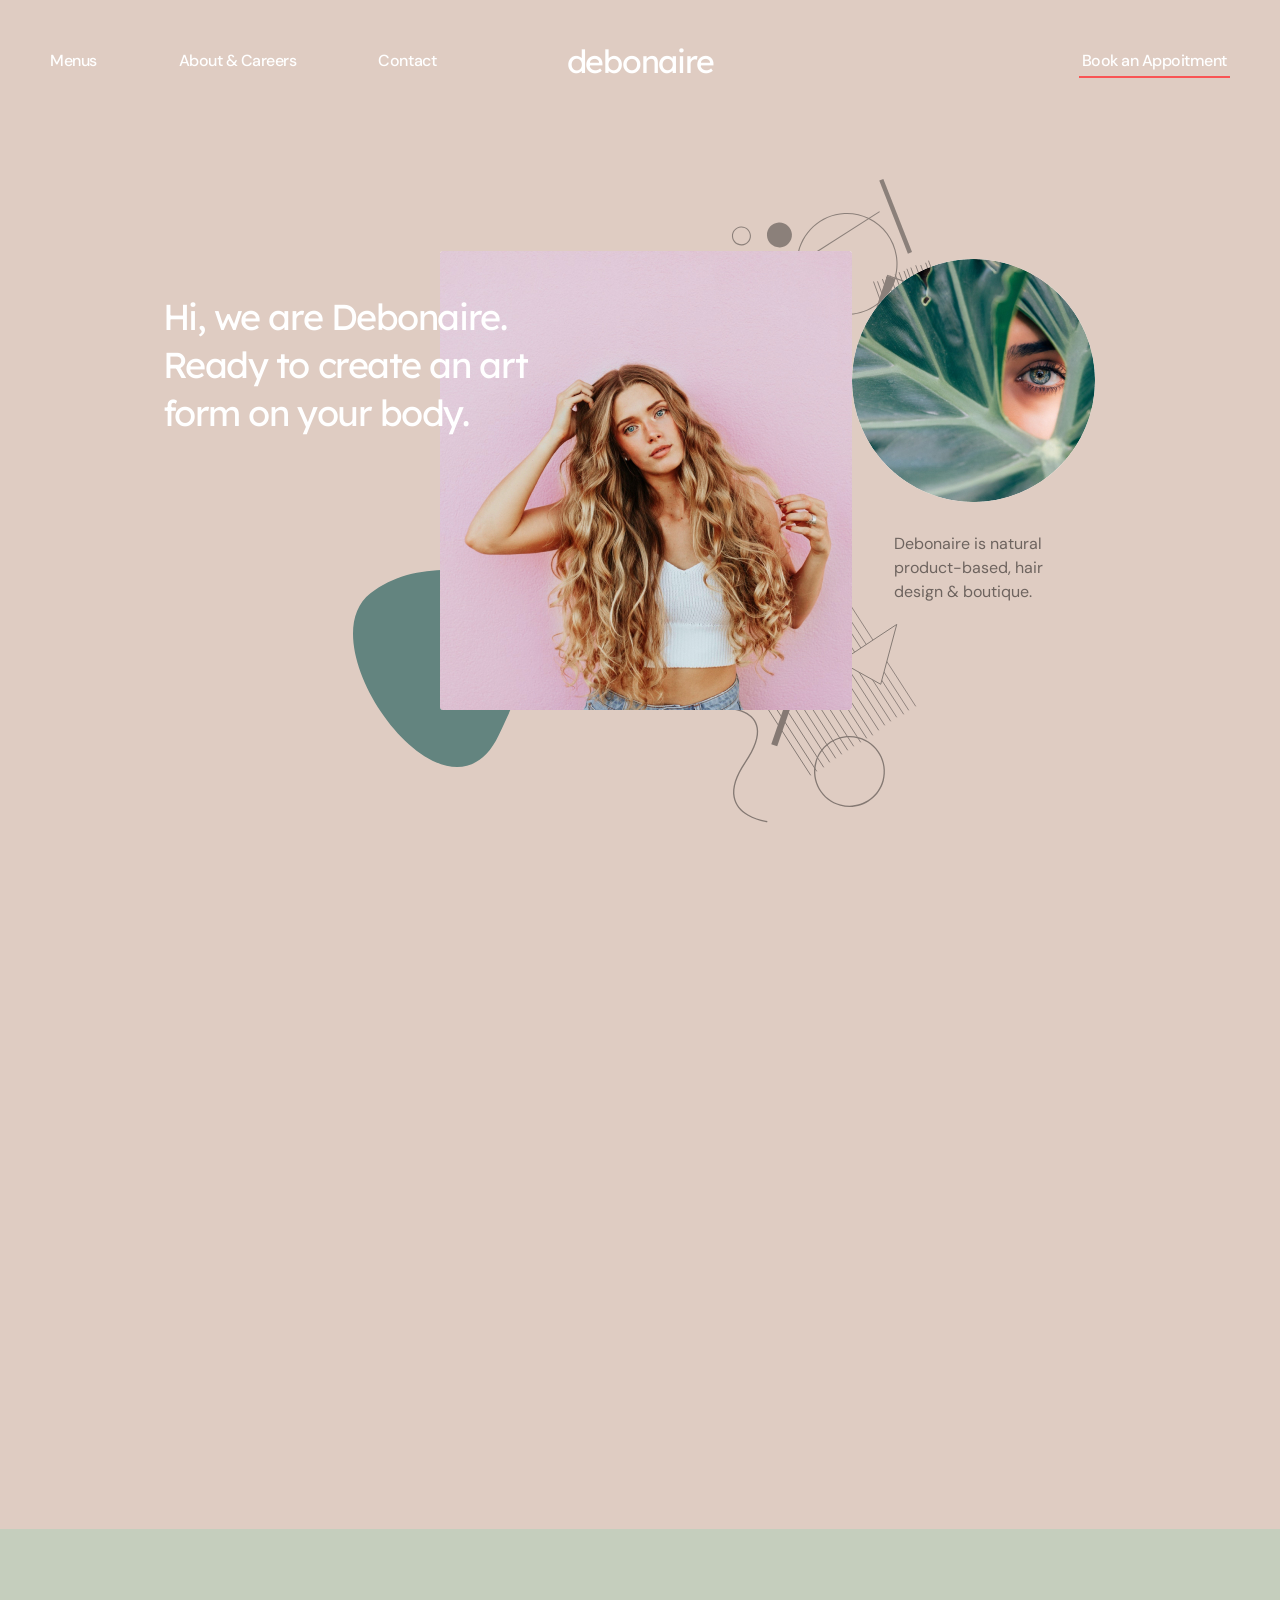
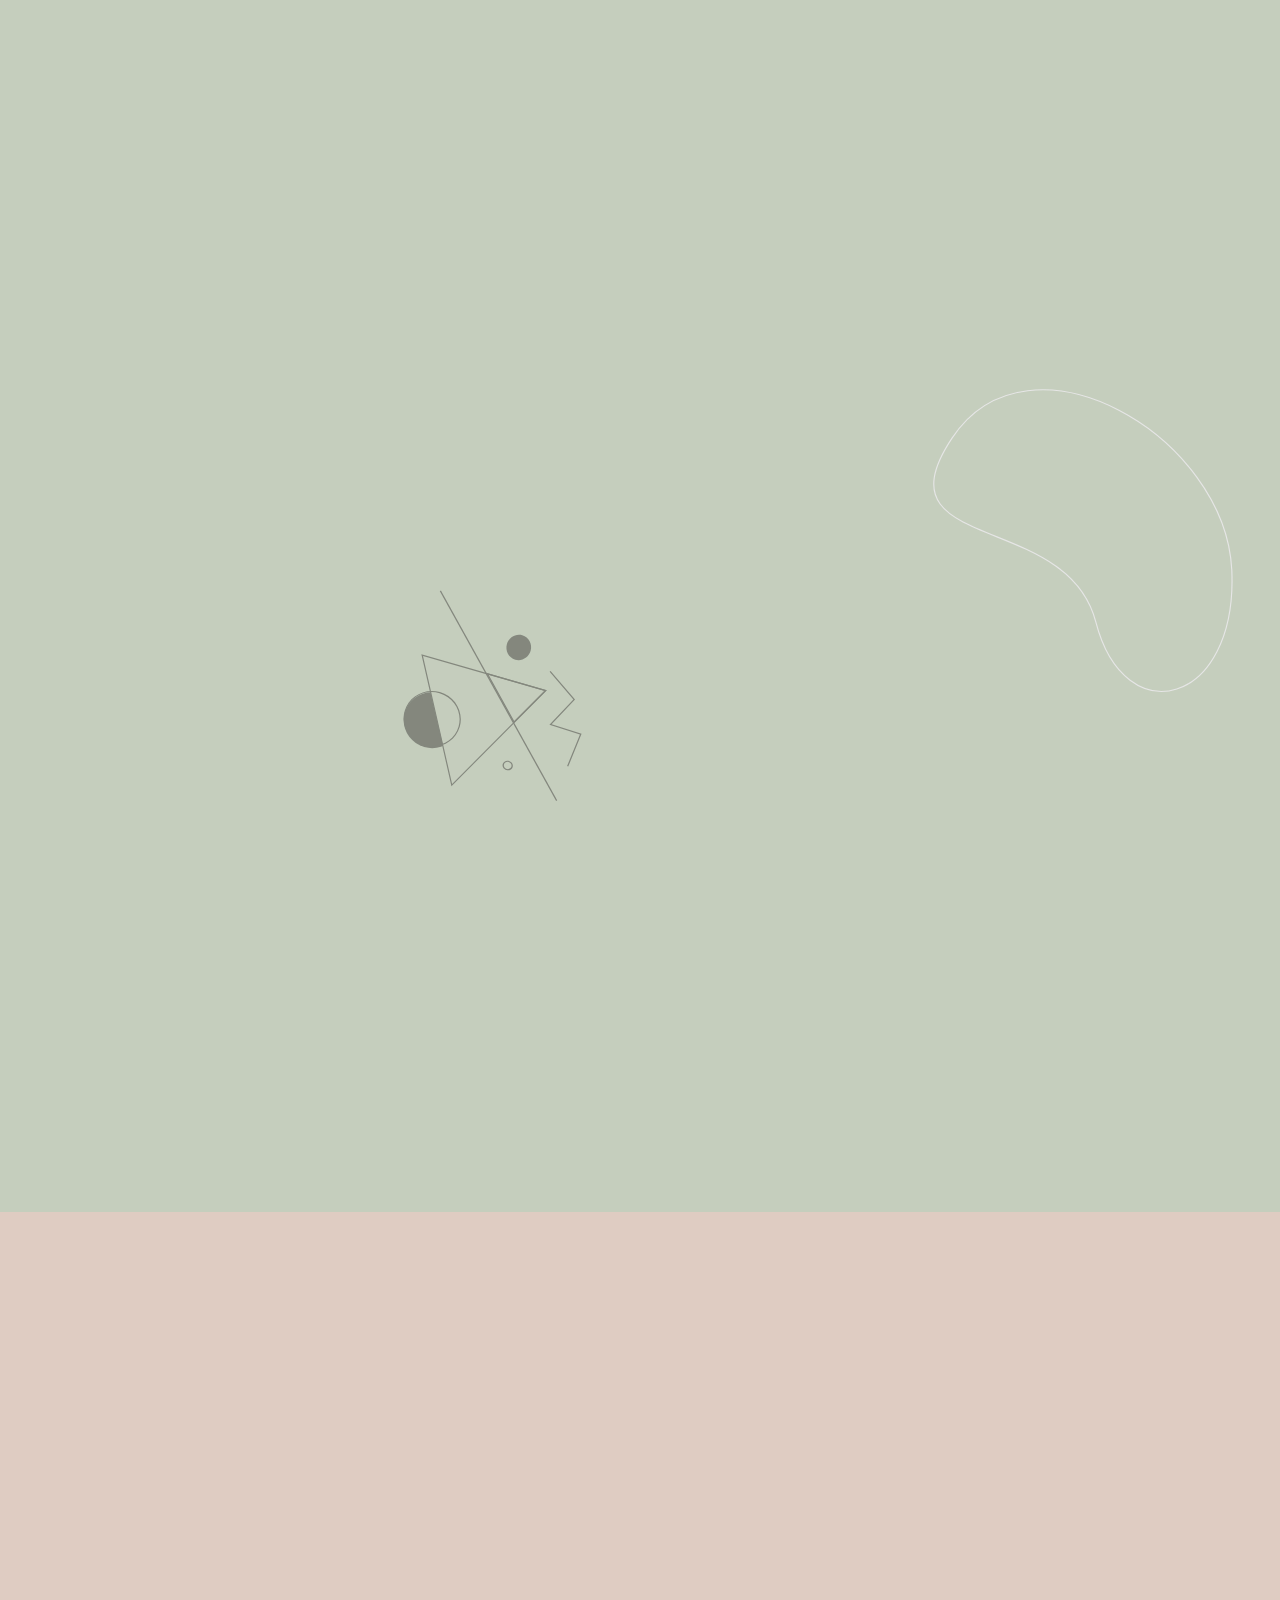
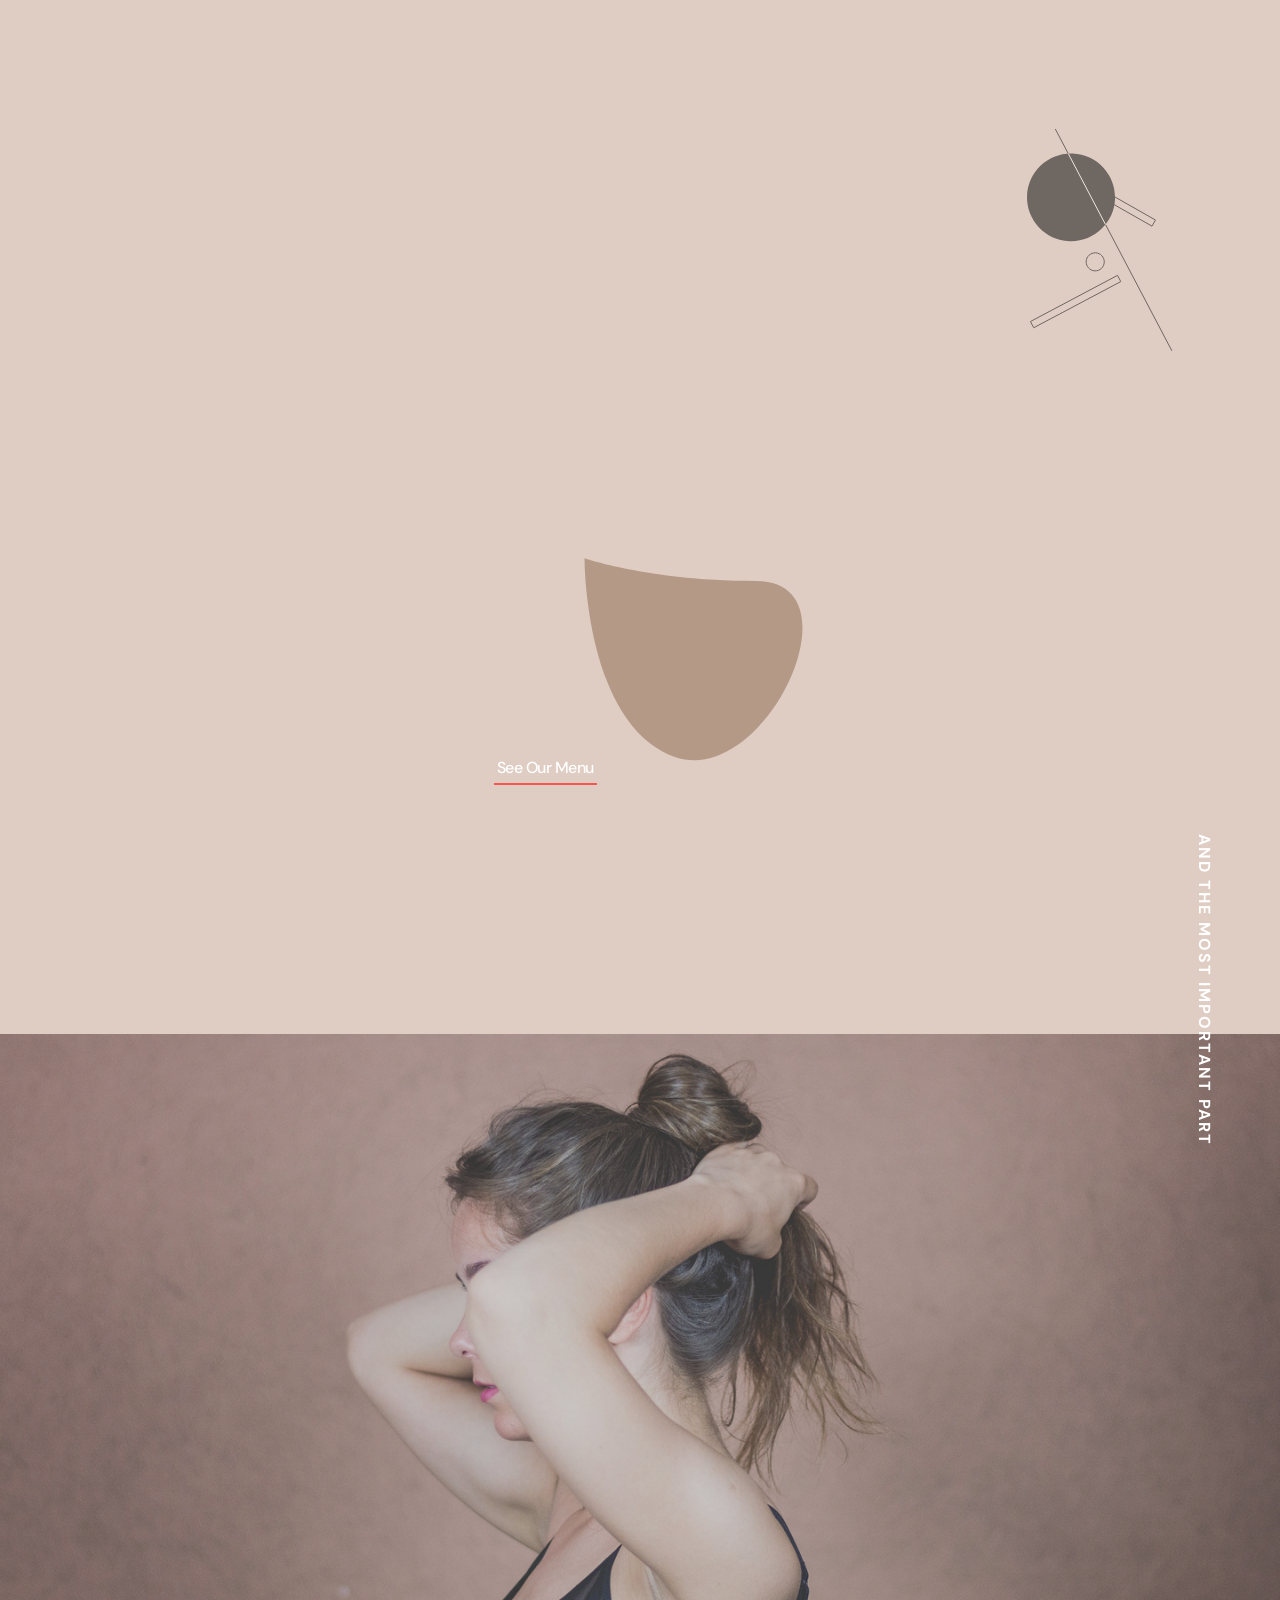
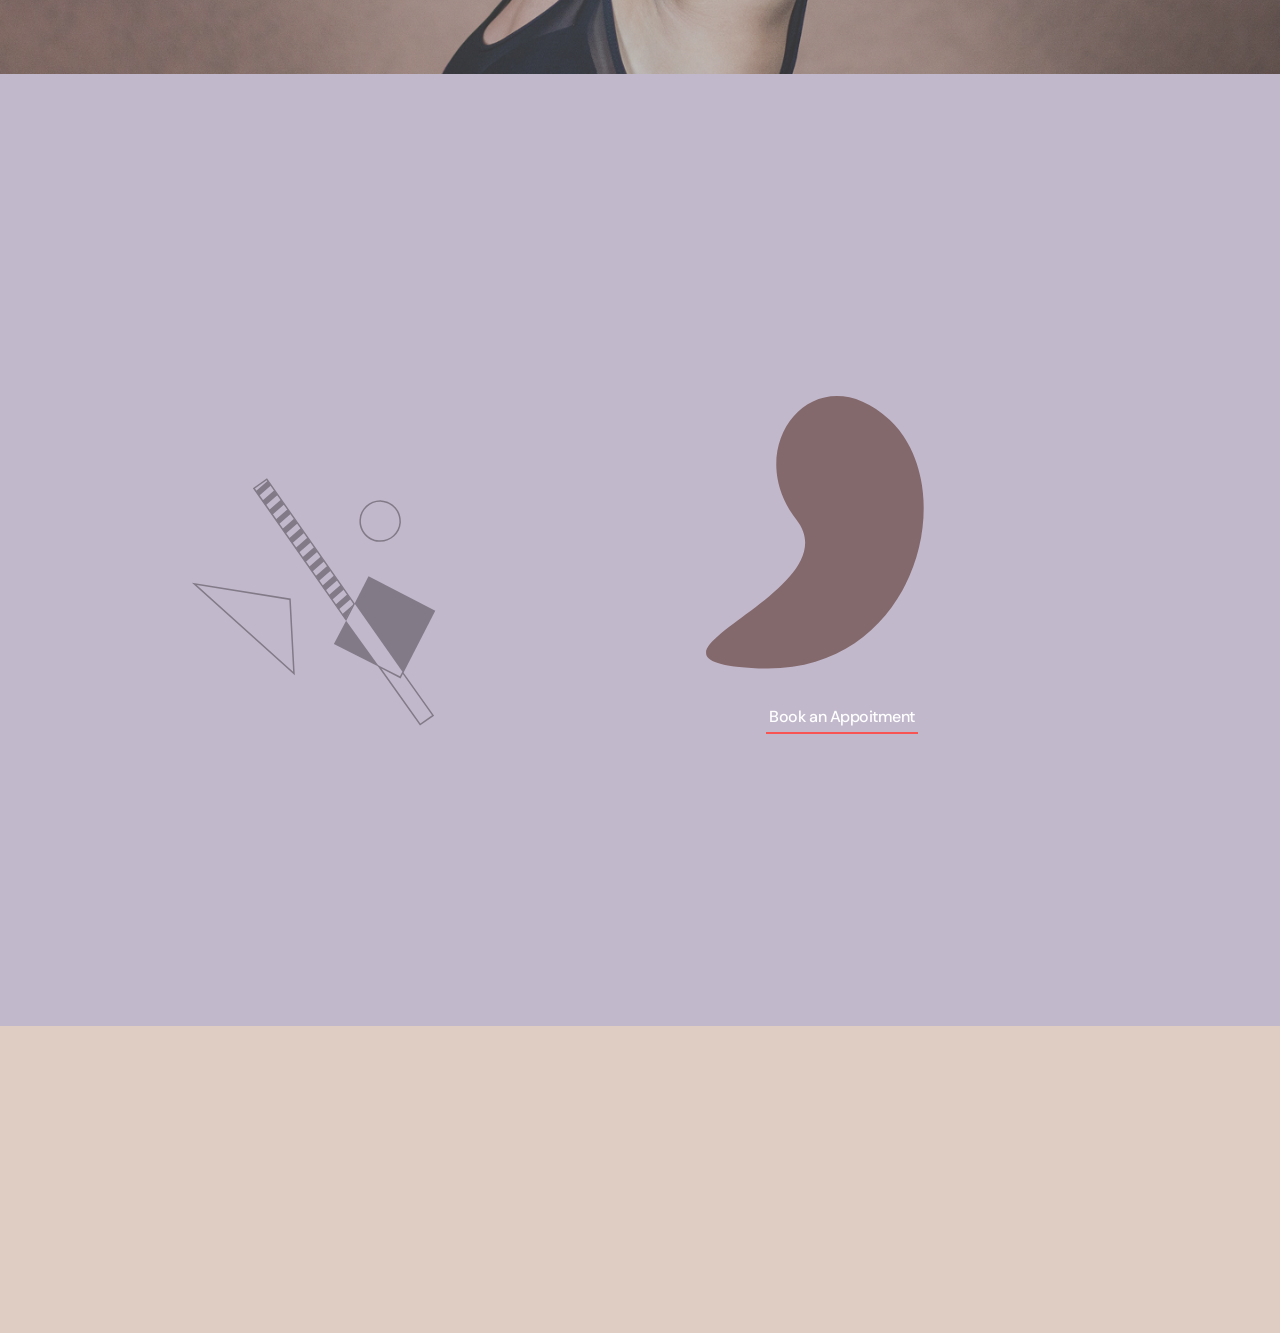
<file: index.html>
<!DOCTYPE html>
<html lang="en">
<head>
    <meta charset="UTF-8">
    <meta http-equiv="X-UA-Compatible" content="IE=edge">
    <meta name="viewport" content="width=device-width, initial-scale=1.0">
    <link rel="stylesheet" href="css/reset.css">
    <link rel="stylesheet" href="css/style.css">
    <title>Debonaire</title>
</head>
<body>
<div class="wrapper">
  <header class="header">
    <div class="header__container">
      <!-- burger menu -->
			<div class="header__menu menu">
				<button type="button" class="icon-menu">
					<span></span>
				</button>
				<nav class="menu__body">
					<ul class="menu__list">
						<li class="menu__item">
							<a data-goto=".services" href="#" class="menu__link">Menus</a>
						</li>
						<li class="menu__item">
							<a data-goto=".best" href="#" class="menu__link">About & Careers</a>
						</li>
						<li class="menu__item">
							<a data-goto=".footer" href="#" class="menu__link">Contact</a>
						</li>
					</ul>
				</nav>
			</div>
			<!-- ========================================== -->
			<div class="header__logo">
				<a data-goto=".wrapper" href="#">debonaire</a>
			</div>
			<div class="book">
				<a href="#" class="header__book"><span>Book an Appoitment</span></a>
			</div>
    </div>
  </header>
<main class="main page">
	<section class="page__hero hero --anim">
		<div class="hero__container">
			<div class="hero__body">
					<h1 class="hero__title title anim--right">Hi, we are Debonaire. Ready to create an art form on your body.</h1>
					<div class="hero__media">
						<img class="hero__figure anim--rotate" src="./images/hero/hero-figure.svg" alt="figure">
						<img class="hero__main-image anim--up" src="./images/hero/hero-1.jpg" alt="hero">
						<img class="hero__deco hero__deco--one anim--rotate-rev" src="./images/hero/decor-1.svg" alt="decor">
						<img class="hero__deco hero__deco--two anim--left" src="./images/hero/decor-2.svg" alt="decor">
					</div>
					<div class="hero__content">
						<img class="hero__circle-image anim--down" src="./images/hero/hero-2.jpg" alt="hero">
						<div class="hero__text text anim--left">
							<p>
								Debonaire is natural product-based, hair design & boutique.
							</p>
						</div>
					</div>
			</div>
		</div>
	</section>
	<section class="page__focused focused --anim">
		<div class="focused__container">
			<div class="focused__content">
				<div class="focused__picture focused__picture--start">
					<img src="./images/focused/focused-1.jpg" alt="focused__image" class="focused__image anim--right">
					<div class="focused__decor-item focused__decor-item--start">
						<svg class="focused__decor-value anim--up" viewBox="0 0 281 344" fill="none" xmlns="http://www.w3.org/2000/svg">
							<path fill-rule="evenodd" clip-rule="evenodd" d="M-58.7704 141.135C3.9002 -46.7917 122.79 -29.1891 152.282 96.5556C181.774 222.3 306.654 190.519 274.858 294.615C243.062 398.712 -121.441 329.061 -58.7704 141.135Z" stroke="#E8E8E6" stroke-width="2"/>
						</svg>
					</div>
				</div>
				<div class="focused__body">
					<div class="focused__title title anim--down">We’re focused.</div>
					<div class="focused__text text anim--up">
						<p>
							We provide an exceptional service by only focusing on hair designing. 
							Our goal is to provide a different type of experience by using responsible products.
						</p>
					</div>
				</div>
				<div class="focused__picture focused__picture--end">
					<img src="./images/focused/focused-2.jpg" alt="focused__image" class="focused__image anim--left">
					<div class="focused__decor-item focused__decor-item--end">
						<svg class="focused__decor-value anim--down" viewBox="0 0 494 371" fill="none" xmlns="http://www.w3.org/2000/svg">
							<path fill-rule="evenodd" clip-rule="evenodd" d="M488.184 36.1618C472.569 -8.22165 400.348 -26.0372 338.863 77.4611C277.377 180.96 108.585 105.633 19.2604 180.96C-70.0643 256.286 189.541 469.095 338.863 315.789C488.184 162.484 503.8 80.5453 488.184 36.1618Z" stroke="#E8E8E6" stroke-width="2"/>
						</svg>
					</div>
				</div>
			</div>
		
		</div>
	</section>
	<section class="page__love love --anim">
		<div class="love__content">
			<div class="love__picture">
				<img class="love__image anim--right" src="./images/love/love-1.jpg" alt="love">
				<div class="love__decor-picture ">
					<img class="love__item-decor-picture anim--rotate-rev" src="./images/love/decor-2.svg" alt="decor">
				</div>
			</div>
			<div class="love__body">
				<h2 class="love__title title title--big anim--down">We love what we do. We are up to the task.</h2>
				<div class="love__text text anim--zoom">
					<p>
						Cuts tailor made for your hair, making it easy for you to recreate your look every day. 
						Debonaire team, makes you feel happy at ease and work with you to make you your most lovely.
					</p>
				</div>
			</div>
			<div class="love__decor decor-love">
				<div class="decor-love__body">
					<div class="decor-love__line-item">
						<svg class="decor-love__line anim--rotate" viewBox="0 0 525 531" fill="none" xmlns="http://www.w3.org/2000/svg">
							<path fill-rule="evenodd" clip-rule="evenodd" d="M522.939 318.288C513.011 82.4158 169.018 -117.959 33.3202 85.9218C-102.378 289.803 234.141 211.383 284.888 407.672C335.635 603.961 532.867 554.161 522.939 318.288Z" stroke="#E6E6E6" stroke-width="2"/>
							</svg>
					</div>

					<div class="decor-love__hair-item">
						<img class="decor-love__hair anim--left" src="./images/love/love-3.jpg" alt="love">
					</div>
					<div class="decor-love__dryer-item">
						<img class="decor-love__dryer anim--up" src="./images/love/love-2.jpg" alt="love">
					</div>
				</div>
			</div>
		</div>
	</section>
	<section class="page__services services --anim">
		<div class="services__container">
			<h2 class="services__title title anim--zoom">Our Services</h2>
			<div class="services__body">
				<div class="services__items">
					<article class="services__item item-services">
						<a href="#" class="item-services__link">
							<img src="./images/services/services-1.jpg" alt="services" class="item-services__image anim--delay-up">
							<h5 class="item-services__name title title--min anim--right">Cut.</h5>
						</a>
					</article>
					<article class="services__item item-services">
						<a href="#" class="item-services__link">
							<h5 class="item-services__name title title--min anim--down">Color.</h5>
							<img src="./images/services/services-2.jpg" alt="services" class="item-services__image anim--delay-up">
						</a>
						<img class="item-services__figure" src="./images/services/decor-2.svg" alt="decor">
					</article>
					<article class="services__item item-services">
						<a href="#" class="item-services__link">
							<img src="./images/services/services-3.jpg" alt="services" class="item-services__image anim--delay-up">
							<h5 class="item-services__name title title--min anim--left">Design.</h5>
						</a>
						<img class="item-services__decore" src="./images/services/decor-1.svg" alt="decor">
					</article>
				</div>
				<div class="services__content content-services">
					<h4 class="content-services__title title--middle title anim--right">
						We create a  customized new look for you.
					</h4>
					<div class="book">
						<a href="#" class="content-services__link "><span>See Our Menu</span></a>
					</div>
				</div>
			</div>
		</div>
	</section>
	<section class="page__passion passion --anim">
		<div class="passion__container">
			<div class="passion__content">
				<h2 class="passion__title title title--big anim--delay-up">We work with passion.</h2>
				<div class="passion__text text anim--delay-up">
					<p> Our specialists are waiting to give you the treatments and services that you deserve.</p>
				</div>
			</div>
			<div class="passion__important">AND THE MOST IMPORTANT PART</div>
		</div>
		<div class="passion__images-ibg">
			<img src="./images/passion/passion.jpg" class="passion__image" alt="passion">
		</div>
	</section>
	<section class="page__best best --anim">
		<div class="best__container">
			<div class="best__content">
				<div class="best__item item-best">
					<img src="./images/best/best-1.jpg" alt="best" class="item-best__image anim--up">
				</div>
				<div class="best__item item-best">
					<img src="./images/best/best-2.jpg" alt="best" class="item-best__image anim--zoom">
					<div class="item-best__deco-item">
						<img src="./images/best/decor.svg" alt="decor" class="item-best__deco anim--rotate">
					</div>
					<div class="item-best__figure-item">
						<img src="./images/best/figure.svg" alt="figure" class="item-best__figure anim--rotate-rev">
					</div>
				</div>
				<div class="best__item item-best">
					<img src="./images/best/best-3.jpg" alt="best" class="item-best__image anim--down">
					<div class="item-best__body">
						<h2 class="item-best__title title--middle title anim--delay-left">
							Let’s make you your best self.
						</h2>
						<div class="book">
							<a href="#" class="item-best__link "><span>Book an Appoitment</span></a>
						</div> 
					</div>
				</div>
			</div>
		</div>
	</section>
</main>
<footer class="footer --anim">
	<div class="footer__container">
		<div class="footer__content">
			<ul class="footer__menu menu-footer">
				<li class="menu-footer__item anim--delay">
					<a href="#" target="_blank" class="menu-footer__link">Terms of Service</a>
				</li>
				<li class="menu-footer__item anim--delay">
					<a href="#" target="_blank" class="menu-footer__link">Instagram</a>
				</li>
				<li class="menu-footer__item anim--delay">
					<a href="#" target="_blank" class="menu-footer__link">Privacy Policy</a>
				</li>
				<li class="menu-footer__item anim--delay">
					<a href="#" target="_blank" class="menu-footer__link">Facebook</a>
				</li>
			</ul>
			<div class="footer__invite invite">
				<div class="invite__title title title--min anim--delay-left">We invite you to join our team.</div>
				<a href="#" class="invite__link anim--delay-left">Apply Now</a>
			</div>
		</div>
	</div>
</footer>
</div>
  <script src="js/burger.js"></script>
  <script src="js/anim.js"></script>
</body>
</html>
</file>
<file: css/style.css>
@import url("https://fonts.googleapis.com/css2?family=DM+Sans:ital,opsz,wght@0,9..40,100..1000;1,9..40,100..1000&family=Lexend+Deca:wght@100..900&display=swap");
@import "../css/anim.css";
.wrapper {
  min-width: 20rem;
  max-width: 90rem;
  min-height: 100%;
  overflow: clip;
  display: flex;
  flex-direction: column;
}

.main {
  flex: 1 1 auto;
}

[class*=__container] {
  margin: 0 auto;
  padding: 0 3.125rem;
  box-sizing: border-box;
}
@media (max-width: 61.9988rem) {
  [class*=__container] {
    padding: 0 1.875rem;
  }
}
@media (max-width: 47.9988rem) {
  [class*=__container] {
    padding: 0 0.9375rem;
  }
}
[class*=__container] [class*=-ibg] {
  position: relative;
}
[class*=__container] [class*=-ibg] img {
  position: absolute;
  width: 100%;
  height: 100%;
  top: 0;
  left: 0;
  -o-object-fit: cover;
     object-fit: cover;
}
[class*=__container] [class*=-ibg-contain] img {
  -o-object-fit: contain;
     object-fit: contain;
}

body {
  font-family: "DM Sans", sans-serif;
  font-weight: 400;
  line-height: 1.5;
  color: #6e645f;
  background-color: #dfccc2;
}

.icon-menu {
  position: fixed;
}
@media (max-width: 767.98px) {
  .icon-menu {
    display: block;
    position: relative;
    flex: 0 0 30px;
    width: 30px;
    height: 18px;
    cursor: pointer;
    z-index: 10;
  }
  .icon-menu span, .icon-menu::before, .icon-menu::after {
    content: "";
    transition: all 0.5s ease 0s;
    left: 0;
    position: absolute;
    width: 100%;
    height: 2px;
    background-color: #fff;
  }
  .icon-menu::before {
    top: 0;
  }
  .icon-menu::after {
    bottom: 0;
  }
  .icon-menu span {
    top: calc(55% - 1px);
    transform: scale(1) translate(0px, -55%);
  }
}

.menu-open .icon-menu::before {
  transform: rotate(-45deg);
  top: calc(50% - 1px);
  background-color: #000;
}

.menu-open .icon-menu::after {
  transform: rotate(45deg);
  bottom: calc(50% - 1px);
  background-color: #000;
}

.menu-open span {
  right: 50%;
  width: 0;
  background-color: #000;
}

@media (max-width: 767.98px) {
  .menu {
    flex: 0 0 auto;
    display: flex;
    justify-content: flex-end;
  }
  .menu__body {
    position: fixed;
    top: 0;
    left: -100%;
    width: 100%;
    height: 100%;
    background-color: #fff;
    padding: 100px 15px 50px 15px;
    transition: left 0.5s ease 0s;
    overflow: auto;
    z-index: 4;
  }
  .menu__body::before {
    content: "";
    position: fixed;
    width: 100%;
    top: 0;
    left: -100%;
    height: 60px;
    background-color: #fff;
    transition: left 0.5s ease 0s;
    z-index: 4;
  }
}

.menu-open .menu__body {
  left: 0;
}
.menu-open .menu__body::before {
  left: 0;
}

.menu-open body {
  overflow: hidden;
}

.book {
  justify-self: end;
}
.book span {
  position: relative;
  z-index: 2;
}
.book a {
  font-weight: 500;
  line-height: 1.31;
  letter-spacing: -0.03em;
  color: #fff;
  position: relative;
  padding-top: 0.3125rem;
  padding-bottom: 0.3125rem;
  padding-left: 0.1875rem;
  padding-right: 0.1875rem;
}
.book a::after {
  content: "";
  position: absolute;
  top: 100%;
  left: 0;
  background-color: #f95454;
  height: 0.125rem;
  width: 100%;
  transition: all 0.5s;
}
.book a:hover::after {
  top: 0;
  height: 100%;
}

.title {
  font-family: "Lexend Deca", sans-serif;
  font-size: 2.25rem;
  line-height: 1.3333;
  letter-spacing: -0.04em;
  color: #fff;
  position: relative;
  z-index: 3;
}
@media (max-width: 61.9988rem) {
  .title {
    font-size: 1.75rem;
  }
}
@media (max-width: 47.9988rem) {
  .title {
    font-size: 1.5rem;
  }
}
.title--min {
  font-size: 1.875rem;
}
@media (max-width: 61.9988rem) {
  .title--min {
    font-size: 1.625rem;
  }
}
@media (max-width: 47.9988rem) {
  .title--min {
    font-size: 1.375rem;
  }
}
.title--middle {
  font-size: 2.5rem;
  line-height: 1.2;
}
@media (max-width: 61.9988rem) {
  .title--middle {
    font-size: 2.25rem;
  }
}
@media (max-width: 47.9988rem) {
  .title--middle {
    font-size: 1.75rem;
  }
}
.title--big {
  font-size: 3.75rem;
  line-height: 1.1;
}
@media (max-width: 61.9988rem) {
  .title--big {
    font-size: 2.875rem;
  }
}
@media (max-width: 47.9988rem) {
  .title--big {
    font-size: 2.25rem;
  }
}

.text {
  line-height: 1.5;
}

.header {
  position: fixed;
  width: 100%;
  top: 0;
  left: 0;
  z-index: 50;
  background-color: rgba(223, 204, 194, 0.6901960784);
}
.header__container {
  display: grid;
  grid-template-columns: 1fr auto 1fr;
  align-items: center;
  -moz-column-gap: 0.9375rem;
       column-gap: 0.9375rem;
  padding-top: 2.3125rem;
  padding-bottom: 2.3125rem;
}
@media (max-width: 40rem) {
  .header__container {
    grid-template-columns: auto auto 1fr;
    padding-top: 0.9375rem;
    padding-bottom: 0.9375rem;
  }
}
.header__menu {
  justify-self: start;
}
.header__logo {
  position: relative;
  z-index: 5;
  font-family: "Lexend Deca", sans-serif;
  font-size: 2rem;
  letter-spacing: -0.04em;
  color: #fff;
  transition: color 0.5s;
}
@media (max-width: 40rem) {
  .header__logo {
    font-size: 1.5rem;
  }
}
@media (max-width: 23.75rem) {
  .header__logo {
    font-size: 1.25rem;
  }
}
@media (max-width: 47.9988rem) {
  .menu-open .header__logo {
    color: #000;
  }
}
.header__book {
  position: relative;
  z-index: 5;
  transition: color 0.5s;
}
@media (max-width: 23.75rem) {
  .header__book {
    font-size: 0.875rem;
  }
}
@media (max-width: 47.9988rem) {
  .menu-open .header__book {
    color: #000;
  }
  .menu-open .header__book span {
    background-color: #fff;
    right: 0;
  }
}

.menu__list {
  display: flex;
  align-items: center;
  -moz-column-gap: 5.125rem;
       column-gap: 5.125rem;
  flex-wrap: wrap;
  row-gap: 0.1875rem;
}
@media (max-width: 61.9988rem) {
  .menu__list {
    -moz-column-gap: 3.125rem;
         column-gap: 3.125rem;
  }
}
@media (max-width: 47.9988rem) {
  .menu__list {
    -moz-column-gap: 0.9375rem;
         column-gap: 0.9375rem;
    flex-direction: column;
    align-items: flex-start;
    row-gap: 0.9375rem;
  }
}
.menu__item {
  color: #fff;
  transition: color 0.5s;
}
.menu__item:hover {
  color: #f95454;
}
@media (max-width: 47.9988rem) {
  .menu__item {
    color: #000;
    font-size: 2rem;
  }
}
.menu__link {
  font-weight: 500;
  letter-spacing: -0.03em;
  line-height: 1.31;
}

.hero {
  min-height: 100svh;
  display: flex;
  align-items: center;
  padding-top: 180px;
  padding-bottom: 7.5rem;
}
@media (max-width: 37.4988rem) {
  .hero {
    padding-top: 4.0625rem;
    padding-bottom: 1.25rem;
  }
}
.hero__container {
  flex-grow: 1;
}
.hero__body {
  max-width: 59.6875rem;
  margin: 0 auto;
  position: relative;
}
@media (min-width: 37.5rem) {
  .hero__body {
    display: grid;
    align-items: start;
    grid-template-columns: 41.1% 31.1% auto;
  }
}
@media (min-width: 37.5rem) {
  .hero__title {
    padding-top: 10.893246%; /* 50/459 */
    max-width: 25rem;
  }
}
@media (max-width: 37.4988rem) {
  .hero__title:not(:last-child) {
    margin-bottom: 1.25rem;
  }
}
.hero__media {
  position: relative;
}
@media (min-width: 37.5rem) {
  .hero__media {
    margin-left: -7.1875rem;
  }
}
@media (max-width: 37.4988rem) {
  .hero__media:not(:last-child) {
    margin-bottom: 1.25rem;
  }
}
.hero__main-image {
  aspect-ratio: 412/459;
  width: 100%;
  height: 100%;
  -o-object-fit: cover;
     object-fit: cover;
  border-radius: 0.1875rem;
  position: relative;
  z-index: 2;
}
.hero__circle-image {
  aspect-ratio: 1/1;
  max-width: 15.1875rem;
  width: 100%;
  height: 100%;
  -o-object-fit: cover;
     object-fit: cover;
  border-radius: 50%;
  overflow: hidden;
}
@media (max-width: 37.5rem) {
  .hero__circle-image {
    flex-shrink: 0;
    flex-basis: 6.25rem;
  }
}
@media (min-width: 37.5rem) {
  .hero__circle-image {
    transform: translate(-4.0625rem, 0);
  }
  .hero__circle-image:not(:last-child) {
    margin-bottom: 1.875rem;
  }
}
.hero__content {
  padding-top: 0.5rem;
  position: relative;
  z-index: 3;
}
@media (max-width: 37.4988rem) {
  .hero__content {
    display: flex;
    gap: 1.25rem;
  }
}
.hero__deco {
  position: absolute;
}
.hero__deco--one {
  max-width: 56.553398%; /* 233/412 */
  aspect-ratio: 233/195;
  top: -16.557734%; /* -76/459 */
  right: -26.699029%; /* -110/412 */
}
.hero__deco--two {
  max-width: 58.009709%; /* 239/412 */
  aspect-ratio: 239/278;
  bottom: -31.154684%; /* -143/459 */
  right: -21.116505%; /* -87/412 */
}
.hero__figure {
  position: absolute;
  max-width: 47.815534%; /* 197/412 */
  aspect-ratio: 197/197;
  bottom: -12.418301%; /* -57/459 */
  left: -21.116505%; /* -87/412 */
}
@media (min-width: 37.5rem) {
  .hero__text {
    padding-left: 15.652174%; /* 36/230 */
    max-width: 14.375rem;
  }
}
@media (max-width: 37.4988rem) {
  .hero__text {
    align-self: center;
  }
}

.focused {
  padding-bottom: 30px;
  position: relative;
}
.focused__content {
  display: flex;
  align-items: start;
  justify-content: space-between;
  -moz-column-gap: 5rem;
       column-gap: 5rem;
  row-gap: 3.125rem;
  position: relative;
  max-width: 77.5rem;
  margin: 0 auto;
}
@media (max-width: 61.9988rem) {
  .focused__content {
    -moz-column-gap: 2.5rem;
         column-gap: 2.5rem;
    row-gap: 2.5rem;
  }
}
@media (max-width: 47.9988rem) {
  .focused__content {
    flex-direction: column;
    align-items: center;
    -moz-column-gap: 0.9375rem;
         column-gap: 0.9375rem;
    row-gap: 0.9375rem;
  }
}
.focused__picture {
  position: relative;
  width: 100%;
}
.focused__image {
  border-radius: 0.1875rem;
  overflow: hidden;
  position: relative;
  z-index: 2;
  width: 100%;
}
@media (min-width: 37.5rem) {
  .focused__picture--start {
    flex-basis: 19.5rem;
  }
}
@media (min-width: 37.5rem) {
  .focused__picture--end {
    flex-basis: 29.8125rem;
  }
}
@media (min-width: 61.9988rem) {
  .focused__picture--end {
    transform: translate(0, 30%);
    align-self: flex-end;
  }
}
.focused__body {
  padding-top: 8.75rem;
  position: relative;
  z-index: 2;
}
@media (max-width: 61.9988rem) {
  .focused__body {
    padding-top: 6.25rem;
  }
}
@media (max-width: 47.9988rem) {
  .focused__body {
    padding-top: 3.125rem;
  }
}
@media (max-width: 29.9988rem) {
  .focused__body {
    padding-top: 0;
  }
}
.focused__title:not(:last-child) {
  margin-bottom: 1.25rem;
}
@media (max-width: 47.9988rem) {
  .focused__title:not(:last-child) {
    margin-bottom: 0.625rem;
  }
}
.focused__text > p:not(:last-child) {
  margin-bottom: 0.625rem;
}
@media (min-width: 47.9988rem) {
  .focused__text {
    max-width: 24.375rem;
  }
}
.focused__decor-items {
  position: absolute;
  width: 100%;
  height: 100%;
  left: 0;
  top: 0;
}
.focused__decor-item {
  position: absolute;
}
.focused__decor-item--start {
  left: 0;
  bottom: 0;
  transform: translate(-47.97%, 31.578947%); /* 108/342 */
  width: 110.897436%; /* 346/312 */
  aspect-ratio: 346/342;
}
.focused__decor-item--end {
  left: 0;
  top: 0;
  transform: translate(-66.260163%, 21.95122%); /* 81/369 */
  width: 134.794521%; /* 492/365 */
  aspect-ratio: 492/369;
}
.focused__decor-value {
  width: 100%;
  height: 100%;
}

.love {
  background-color: #c5cebd;
  padding-top: 9.375rem;
  padding-bottom: 9.375rem;
}
@media (max-width: 61.9988rem) {
  .love {
    padding-top: 3.75rem;
    padding-bottom: 3.75rem;
  }
}
@media (max-width: 47.9988rem) {
  .love {
    padding-top: 2.5rem;
    padding-bottom: 2.5rem;
  }
}
.love__content {
  max-width: 90rem;
  margin: 0 auto;
  display: flex;
  align-items: flex-start;
}
@media (max-width: 47.9988rem) {
  .love__content {
    flex-direction: column-reverse;
    align-items: center;
  }
}
.love__picture {
  position: relative;
  padding-top: 15px;
}
@media (min-width: 47.9988rem) {
  .love__picture {
    flex: 0 1 38.75%;
  }
}
.love__image {
  max-width: 100%;
  border-radius: 0 0.1875rem 0.1875rem 0;
  position: relative;
  z-index: 2;
}
.love__decor-picture {
  position: absolute;
  bottom: 0;
  right: 0;
  max-width: 13.9375rem;
  aspect-ratio: 223/234;
  transform: translate(51%, 43%); /* 144/234 */
}
.love__item-decor-picture {
  width: 100%;
  height: 100%;
}
.love__body {
  padding: 0 3.4375rem;
  position: relative;
  z-index: 5;
  padding-top: 10rem;
}
@media (max-width: 61.9988rem) {
  .love__body {
    padding-top: 6.25rem;
    padding: 0 0.9375rem;
  }
}
@media (max-width: 47.9988rem) {
  .love__body {
    padding-top: 0;
  }
}
@media (min-width: 47.9988rem) {
  .love__body {
    flex: 1 1 34.17%;
  }
}
.love__title:not(:last-child) {
  padding-top: 0.9375rem;
}
@media (max-width: 47.9988rem) {
  .love__title:not(:last-child) {
    margin-bottom: 1.25rem;
  }
}
@media (min-width: 47.9988rem) {
  .love__title {
    margin-left: -7.5rem;
    max-width: 25.125rem;
  }
}
@media (min-width: 47.9988rem) {
  .love__text {
    max-width: 19.25rem;
  }
}
@media (min-width: 47.9988rem) {
  .love__decor {
    flex: 1 1 27.083333%; /* 390/1440 */
  }
}

.decor-love {
  display: none;
}
@media (min-width: 47.9988rem) {
  .decor-love {
    display: block;
    padding-top: 14.6875rem;
  }
}
@media (min-width: 47.9988rem) and (max-width: 61.9988rem) {
  .decor-love {
    padding-top: 6.25rem;
  }
}
@media (min-width: 47.9988rem) and (max-width: 47.9988rem) {
  .decor-love {
    padding-top: 0;
  }
}
@media (min-width: 47.9988rem) {
  .decor-love__line-item {
    position: absolute;
    left: 0;
    top: 0;
    max-width: 37.6875rem; /* 603/399 */
    aspect-ratio: 399/603;
  }
}
@media (min-width: 47.9988rem) {
  .decor-love__body {
    position: relative;
  }
}
@media (min-width: 47.9988rem) {
  .decor-love__line {
    width: 100%;
    height: 100%;
  }
}
@media (min-width: 47.9988rem) {
  .decor-love__hair-item {
    transform: translate(50%, 0);
  }
}
@media (min-width: 47.9988rem) {
  .decor-love__hair {
    width: 100%;
    border-radius: 50%;
  }
}
@media (min-width: 47.9988rem) {
  .decor-love__dryer-item {
    transform: translate(0, -23.75%);
  }
}
@media (min-width: 47.9988rem) {
  .decor-love__dryer {
    max-width: 100%;
    border-radius: 0.1875rem;
  }
}

.services {
  padding-top: 9.375rem;
  padding-bottom: 9.375rem;
}
@media (max-width: 61.9988rem) {
  .services {
    padding-top: 3.75rem;
    padding-bottom: 3.75rem;
  }
}
@media (max-width: 47.9988rem) {
  .services {
    padding-top: 2.5rem;
    padding-bottom: 2.5rem;
  }
}
.services__body {
  position: relative;
  max-width: 54.25rem;
  margin: 0 auto;
  display: grid;
}
.services__items {
  display: flex;
  justify-content: space-between;
  gap: 1.25rem;
  align-items: flex-start;
}
@media (max-width: 41.2488rem) {
  .services__items {
    margin-bottom: 1.25rem;
  }
}
.services__title {
  text-align: center;
  margin-bottom: 6.625rem;
}
@media (max-width: 61.9988rem) {
  .services__title {
    margin-bottom: 5rem;
  }
}
@media (max-width: 47.9988rem) {
  .services__title {
    margin-bottom: 2.5rem;
  }
}
@media (max-width: 29.9988rem) {
  .services__title {
    margin-bottom: 1.25rem;
  }
}
.services__item:nth-child(2) {
  padding-top: 9.0625rem;
}
.services__item:nth-child(3) {
  padding-top: 5.4375rem;
}

.item-services {
  flex-basis: 11.875rem;
  flex-grow: 0;
  flex-shrink: 1;
  position: relative;
}
.item-services__link {
  display: grid;
  gap: 2rem;
  position: relative;
  z-index: 2;
}
.item-services__link:hover .item-services__image {
  transform: scale(1.02);
}
.item-services__link:hover .item-services__name.title {
  color: #f95454;
}
.item-services__image {
  transition: transform 0.5s;
  width: 100%;
  box-shadow: 0 0.25rem 0.25rem 0 rgba(0, 0, 0, 0.25);
}
.item-services__name {
  transition: color 0.5s;
}
.item-services__title:not(:last-child) {
  margin-bottom: 2rem;
}
@media (max-width: 47.9988rem) {
  .item-services__title:not(:last-child) {
    margin-bottom: 0.9375rem;
  }
}
.item-services__figure {
  max-width: 13.6875rem;
  aspect-ratio: 219/203;
  position: absolute;
  transform: translate(31.034483%, 37.899543%);
  bottom: 0;
  right: 0;
}
.item-services__decore {
  max-width: 13.6875rem;
  aspect-ratio: 219/170;
  position: absolute;
  transform: translate(69.621005%, -45.294118%);
  bottom: 0;
  right: 0;
}

.content-services {
  z-index: 5;
  position: relative;
}
@media (min-width: 41.25rem) {
  .content-services {
    justify-self: end;
    text-align: right;
    right: 50%;
    max-width: 20rem;
    transform: translate(-2.6875rem, -6.5rem);
  }
}
@media (max-width: 41.2488rem) {
  .content-services {
    text-align: center;
    justify-self: center;
  }
}
.content-services__title:not(:last-child) {
  margin-bottom: 2rem;
}
.passion {
  position: relative;
}
.passion__container {
  position: relative;
  aspect-ratio: 1440/720;
  display: flex;
  align-items: flex-end;
  justify-content: center;
  padding-top: 6.25rem;
  padding-bottom: 6.25rem;
}
@media (max-width: 61.9988rem) {
  .passion__container {
    padding-top: 3.75rem;
    padding-bottom: 3.75rem;
  }
}
@media (max-width: 47.9988rem) {
  .passion__container {
    padding-top: 2.5rem;
    padding-bottom: 2.5rem;
  }
}
.passion__content {
  position: relative;
  z-index: 2;
  flex-basis: 37.5rem;
  text-align: center;
}
@media (max-width: 29.9988rem) {
  .passion__title {
    font-size: 1.75rem;
  }
}
.passion__title:not(:last-child) {
  margin-bottom: 1rem;
}
.passion__text {
  display: inline-block;
  max-width: 24.5625rem;
  color: #fff;
}
.passion__important {
  font-weight: 700;
  letter-spacing: 0.12em;
  color: #fff;
  -ms-writing-mode: tb-lr;
      writing-mode: vertical-lr;
  position: absolute;
  right: 5%;
  top: 0;
  z-index: 2;
  transform: translate(0, -64%);
}
@media (max-width: 47.9988rem) {
  .passion__important {
    display: none;
  }
}
.passion__image {
  position: absolute;
  width: 100%;
  height: 100%;
  top: 0%;
  left: 0%;
}

.best {
  background-color: #c2b8cc;
  padding-top: 9.375rem;
  padding-bottom: 9.375rem;
}
@media (max-width: 61.9988rem) {
  .best {
    padding-top: 3.75rem;
    padding-bottom: 3.75rem;
  }
}
@media (max-width: 47.9988rem) {
  .best {
    padding-top: 2.5rem;
    padding-bottom: 2.5rem;
  }
}
.best__content {
  display: flex;
  justify-content: space-between;
  max-width: 54.375rem;
  margin: 0 auto;
}
@media (max-width: 37.4988rem) {
  .best__content {
    flex-direction: column;
  }
}
.best__item {
  position: relative;
  z-index: 2;
}
@media (max-width: 37.4988rem) {
  .best__item {
    text-align: center;
  }
}
@media (min-width: 37.4988rem) {
  .best__item:nth-child(1) {
    align-self: flex-end;
  }
}
.best__item:nth-child(2) {
  flex-grow: 1;
  z-index: 1;
  padding-top: 6.25rem;
  padding-bottom: 4.375rem;
}
@media (min-width: 37.4988rem) {
  .best__item:nth-child(2) {
    margin: 0 -5.375rem 0 -3.125rem;
  }
}
@media (max-width: 61.9988rem) {
  .best__item:nth-child(2) {
    padding-top: 3.125rem;
    padding-bottom: 3.125rem;
  }
}
@media (max-width: 47.9988rem) {
  .best__item:nth-child(2) {
    padding-top: 1.25rem;
    padding-bottom: 1.25rem;
  }
}
.item-best__image {
  max-width: 100%;
  border-radius: 0.1875rem;
  position: relative;
  z-index: 2;
}
.item-best__deco-item {
  position: absolute;
  top: 0;
  left: 0;
  transform: translate(-80%, 98%);
  aspect-ratio: 268/254;
  max-width: 16.75rem;
}
.item-best__deco {
  width: 100%;
  height: 100%;
}
.item-best__figure-item {
  position: absolute;
  top: 0;
  right: 0;
  transform: translate(43%, 46%);
  aspect-ratio: 219/321;
  max-width: 13.6875rem;
}
.item-best__figure {
  width: 100%;
  height: 100%;
}
.item-best__body {
  padding-top: 1.25rem;
}
@media (min-width: 37.4988rem) {
  .item-best__body {
    max-width: 350px;
    padding-top: 6.25rem;
    padding-left: 1.375rem;
  }
}
.item-best__title:not(:last-child) {
  margin-bottom: 2rem;
}
@media (max-width: 47.9988rem) {
  .item-best__title:not(:last-child) {
    margin-bottom: 1rem;
  }
}
.footer {
  padding-top: 6.25rem;
  padding-bottom: 6.25rem;
}
@media (max-width: 61.9988rem) {
  .footer {
    padding-top: 3.75rem;
    padding-bottom: 3.75rem;
  }
}
@media (max-width: 47.9988rem) {
  .footer {
    padding-top: 2.5rem;
    padding-bottom: 2.5rem;
  }
}
.footer__content {
  display: flex;
  justify-content: space-between;
  gap: 2.5rem;
  align-items: flex-start;
  max-width: 77.5rem;
  margin: 0 auto;
}
@media (max-width: 61.9988rem) {
  .footer__content {
    flex-direction: column;
    align-items: center;
    text-align: center;
  }
}
.footer__menu {
  display: grid;
  grid-template-columns: repeat(2, 1fr);
  grid-template-rows: repeat(2, 1fr);
  grid-auto-flow: column;
  -moz-column-gap: 4.6875rem;
       column-gap: 4.6875rem;
  row-gap: 1.875rem;
}
@media (max-width: 61.9988rem) {
  .footer__menu {
    -moz-column-gap: 2.5rem;
         column-gap: 2.5rem;
  }
}
@media (max-width: 47.9988rem) {
  .footer__menu {
    -moz-column-gap: 0.9375rem;
         column-gap: 0.9375rem;
  }
}
.menu-footer__item {
  color: #fff;
}
.menu-footer__link {
  font-weight: 500;
  letter-spacing: -0.03em;
}
.menu-footer__link:hover {
  text-decoration: underline;
}

@media (min-width: 61.9988rem) {
  .invite {
    text-align: right;
  }
}
.invite__title:not(:last-child) {
  margin-bottom: 1.375rem;
}
.invite a {
  color: #f95454;
}
.invite__link {
  font-size: "Lexend Deca", sans-serif;
  font-size: 1.875rem;
  letter-spacing: -0.04em;
}
.invite__link:hover {
  text-decoration: underline;
}
</file>
